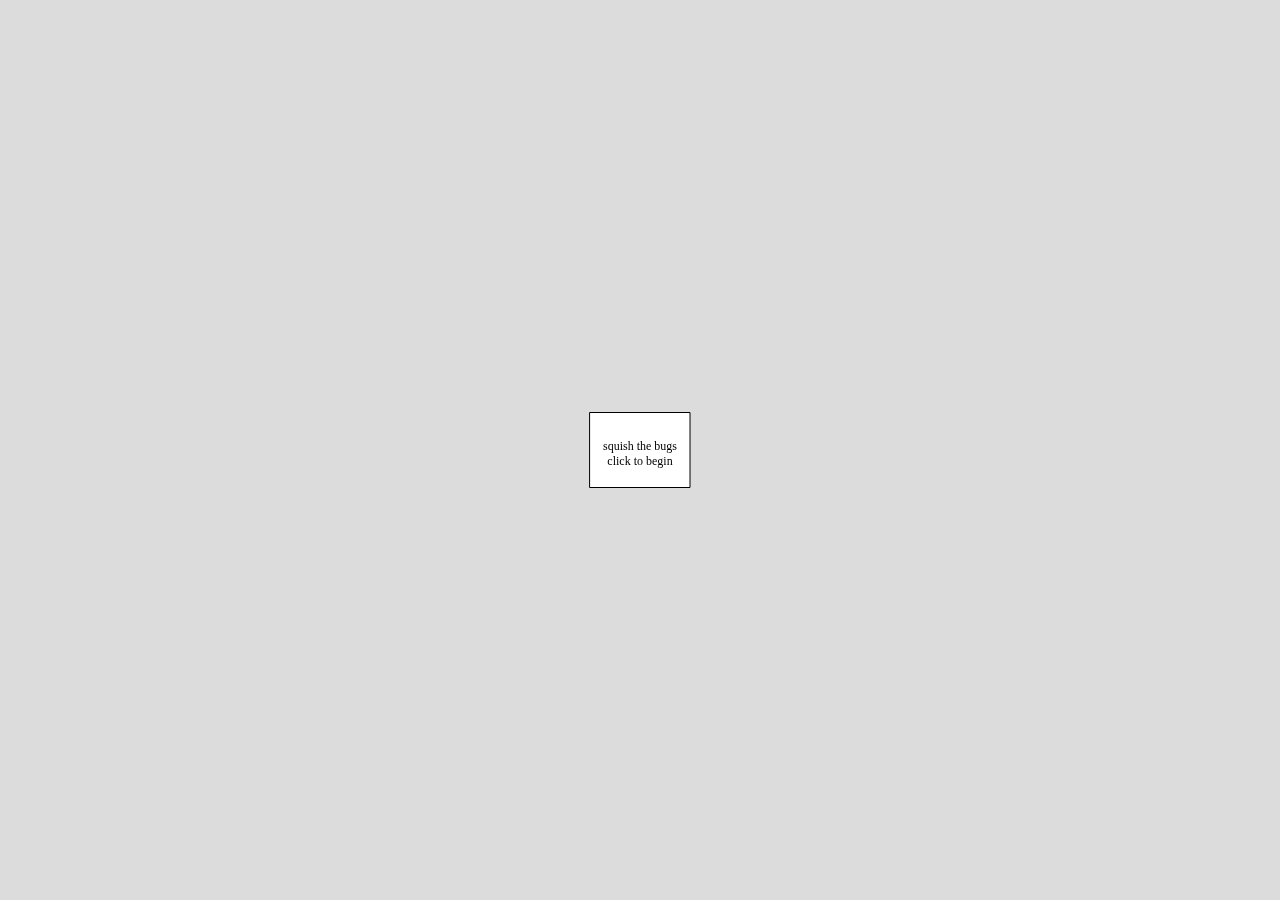
<file: BugSquish/index.html>
<!DOCTYPE html>
<html lang="en">
  <head>
    <meta charset="utf-8" />
    <meta name="viewport" content="width=device-width, initial-scale=1.0">

    <title>Sketch</title>

    <link rel="stylesheet" type="text/css" href="style.css">

    <script src="libraries/p5.min.js"></script>
    <script src="libraries/p5.sound.min.js"></script>

    <script src="p5.play.js"></script>

  </head>

  <body>
    <script src="sketch.js"></script>
  </body>
</html>
</file>
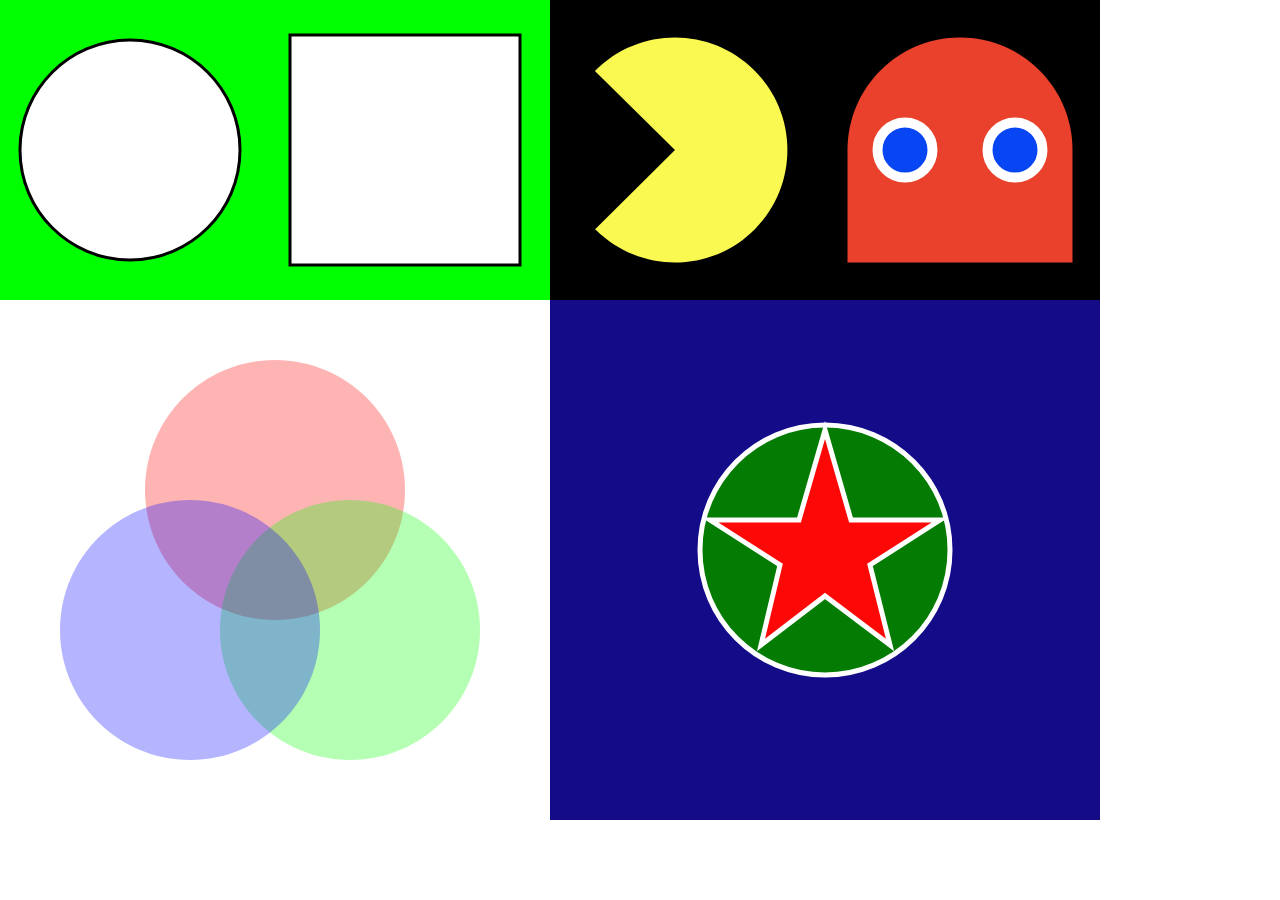
<file: P5Shapes/index.html>
<!DOCTYPE html>
<html lang="en">
  <head>
    <meta charset="utf-8" />
    <meta name="viewport" content="width=device-width, initial-scale=1.0">

    <title>Sketch</title>

    <link rel="stylesheet" type="text/css" href="style.css">

    <script src="libraries/p5.min.js"></script>
    <script src="libraries/p5.sound.min.js"></script>
  </head>

  <body>
    <script src="sketch.js"></script>
  </body>
</html>
</file>
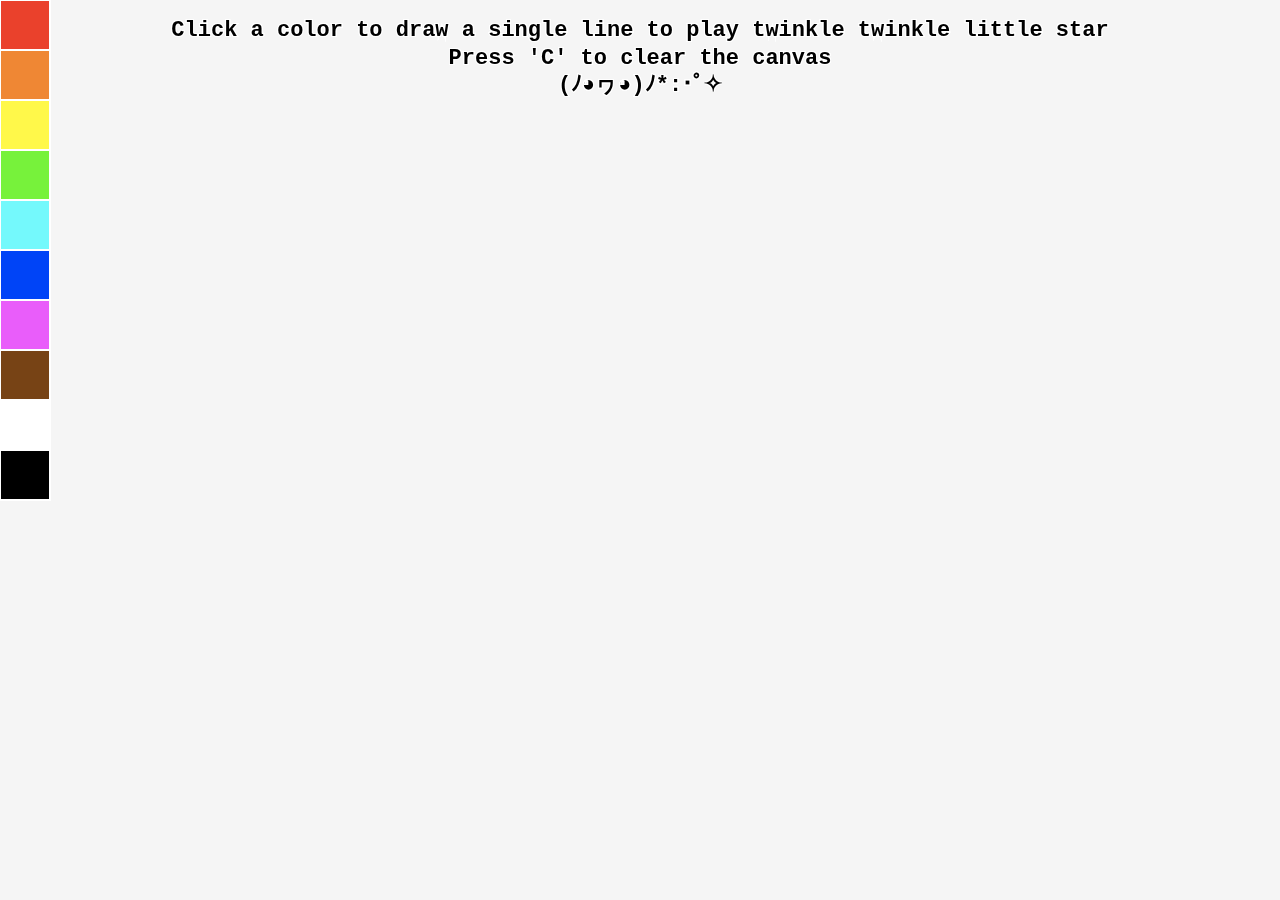
<file: PaintAppMusic/index.html>
<!DOCTYPE html>
<html lang="en">
  <head>
    <meta charset="utf-8" />
    <meta name="viewport" content="width=device-width, initial-scale=1.0">

    <title>Sketch</title>

    <link rel="stylesheet" type="text/css" href="style.css">

    <script src="libraries/p5.min.js"></script>
    <!--<script src="libraries/p5.sound.min.js"></script>-->
    <script src="libraries/Tone.js"></script>
  </head>

  <body>
    <script src="sketch.js"></script>
  </body>
</html>
</file>
<file: BugSquish/style.css>
html, body {
  margin: 0;
  padding: 0;
}

canvas {
  display: block;
}
</file>
<file: P5Shapes/style.css>
html, body {
  margin: 0;
  padding: 0;
}

canvas {
  display: block;
}
</file>
<file: PaintAppMusic/style.css>
html, body {
  margin: 0;
  padding: 0;
  position: fixed;
}

canvas {
  display: block;
  
}
</file>
